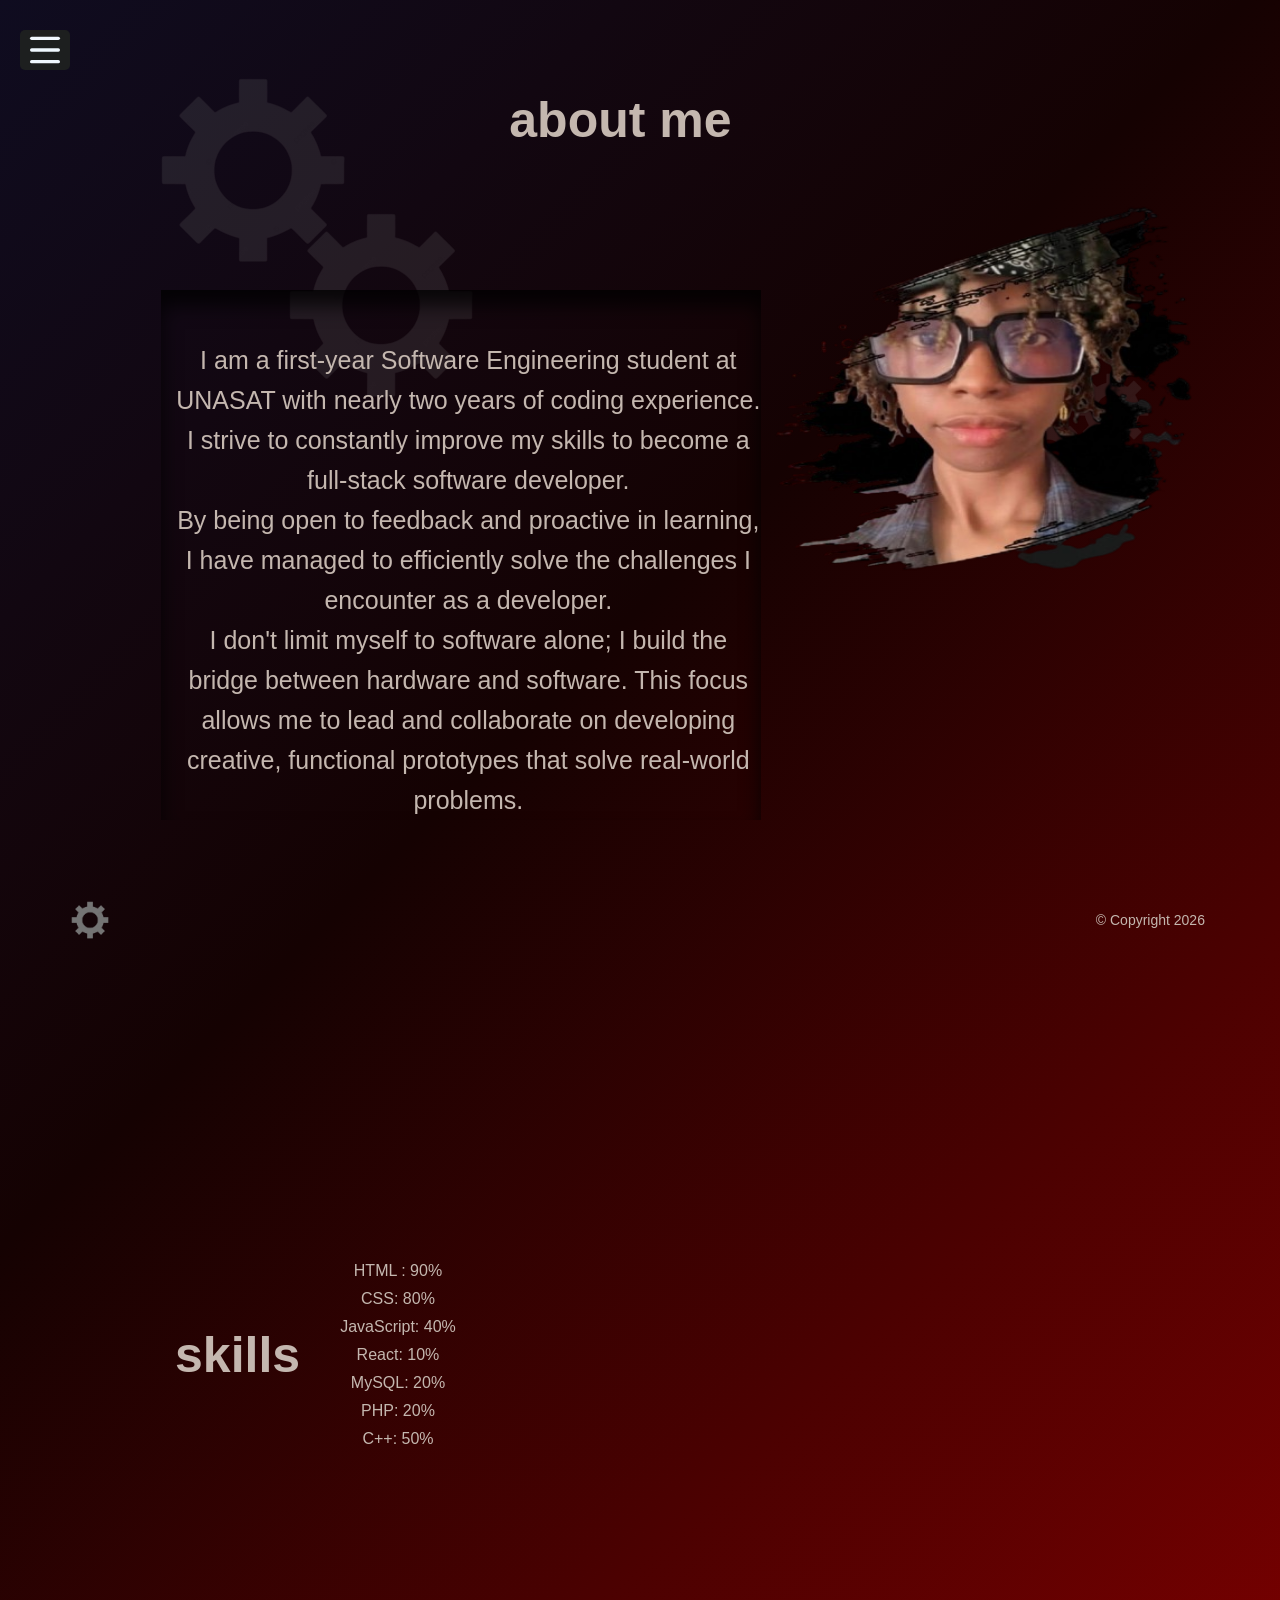
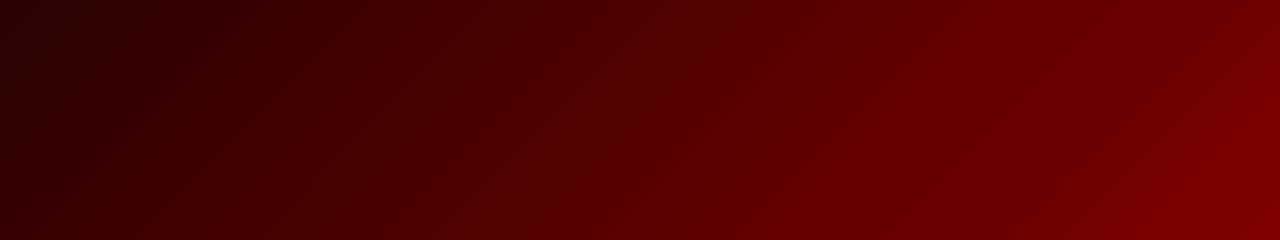
<file: index.html>
<!DOCTYPE html>
<html lang="en">
<head>
    <meta charset="UTF-8">
    <meta name="viewport" content="width=device-width, initial-scale=1.0">
    <title>Portfolio</title>
    <link rel="icon" type="image/jpeg" href="img/icon.jpeg">
    <link rel="stylesheet" href="css/main.css">
    <link rel="stylesheet" href="css/contact.css">
</head>
<body>

    <header> 
        <div class="container">
            <svg xmlns="http://www.w3.org/2000/svg" viewBox="0 0 24 24" class="lucide-menu-icon" id="info-toggle">
                <path d="M4 5h16" />
                <path d="M4 12h16" />
                <path d="M4 19h16" />
            </svg>

            <div id="info" hidden>
                <nav class="navbar">
                    <ul class="info-link">
                        <li><a href="#aboutme" class="navlinks">about me</a></li>
                        <li><a href="#skills" class="navlinks">skills</a></li>
                        <li><a href="work.html" class="navlinks">projects</a></li>
                        <li><a href="contact.html" class="navlinks">contact</a></li>
                    </ul>
                </nav>
            </div>
        </div>
    </header>
    
    <img src="img/gear.png" alt="gear decorative" class="logo1" />
    <img src="img/pic.png" alt="profile picture" class="logo" />

    <div class="gear-container">
        <img src="img/gear.png" alt="gear" class="gear gear2" />
        <img src="img/gear.png" alt="gear" class="gear gear3" />
        <img src="img/gear.png" alt="gear" class="gear6 gear4" />
        <img src="img/gear.png" alt="gear" class="gear6 gear5" />
    </div>

    <main>
        <section id="aboutme" class="hidden">
            <div class="circle">
                <h1>about me</h1>
            </div>
            <p class="intro">
                I am a first-year Software Engineering student at UNASAT with nearly two years of coding experience.<br>
                I strive to constantly improve my skills to become a full-stack software developer.<br>
                By being open to feedback and proactive in learning, I have managed to efficiently solve the challenges I encounter as a developer.<br>
                I don't limit myself to software alone; I build the bridge between hardware and software. This focus allows me to lead and collaborate on developing creative, functional prototypes that solve real-world problems.
            </p>
        </section>

        <section id="skills" class="hidden">
            <h1>skills</h1>
            <ul class="skills-list">
                <li>HTML : 90%</li>
                <li>CSS: 80%</li>
                <li>JavaScript: 40%</li>
                <li>React: 10%</li>
                <li>MySQL: 20%</li>
                <li>PHP: 20%</li>
                <li>C++: 50%</li>
            </ul>
            
            <img class="img1" src="img/screen.jpeg" alt="Coding workspace monitor screen" />
        </section>
    </main>

    <footer> 
        <p class="end">&copy; Copyright 2026</p>
    </footer>

    <script src="js/button.js"></script>
</body>
</html>
</file>
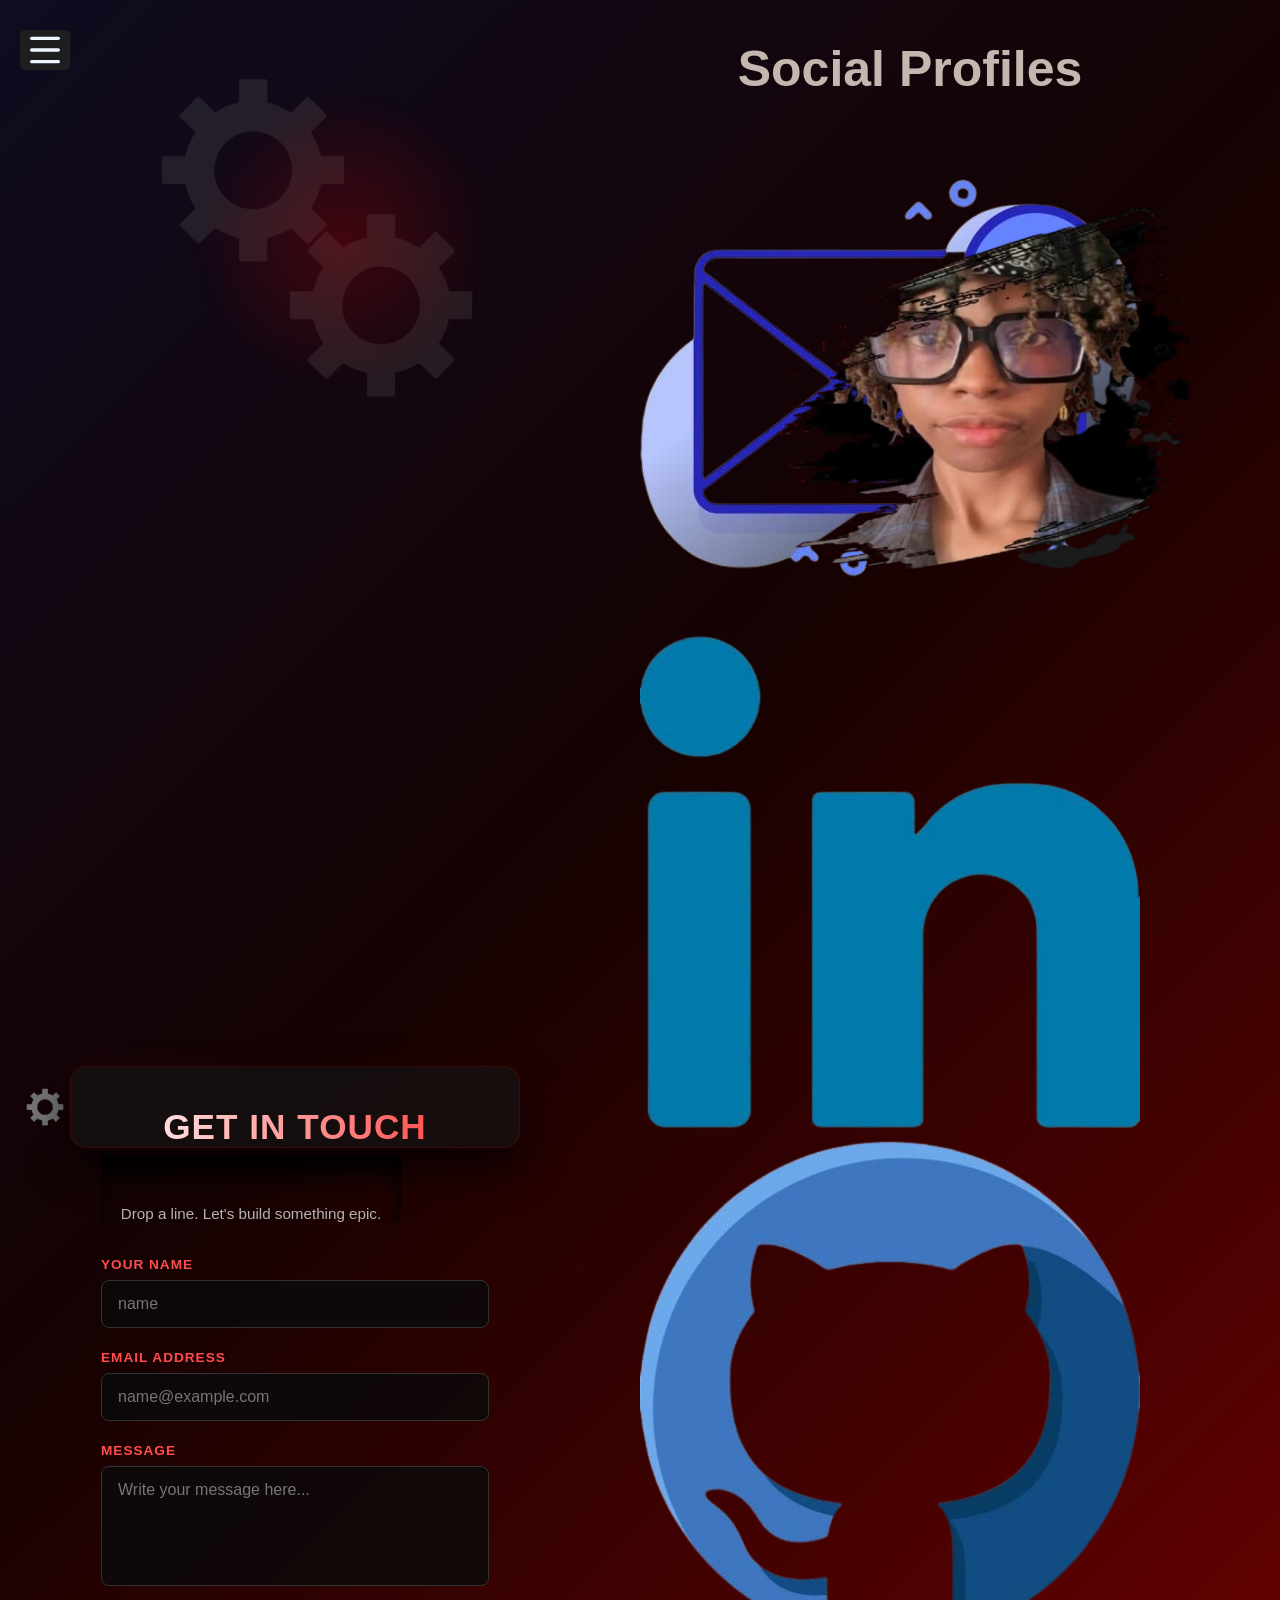
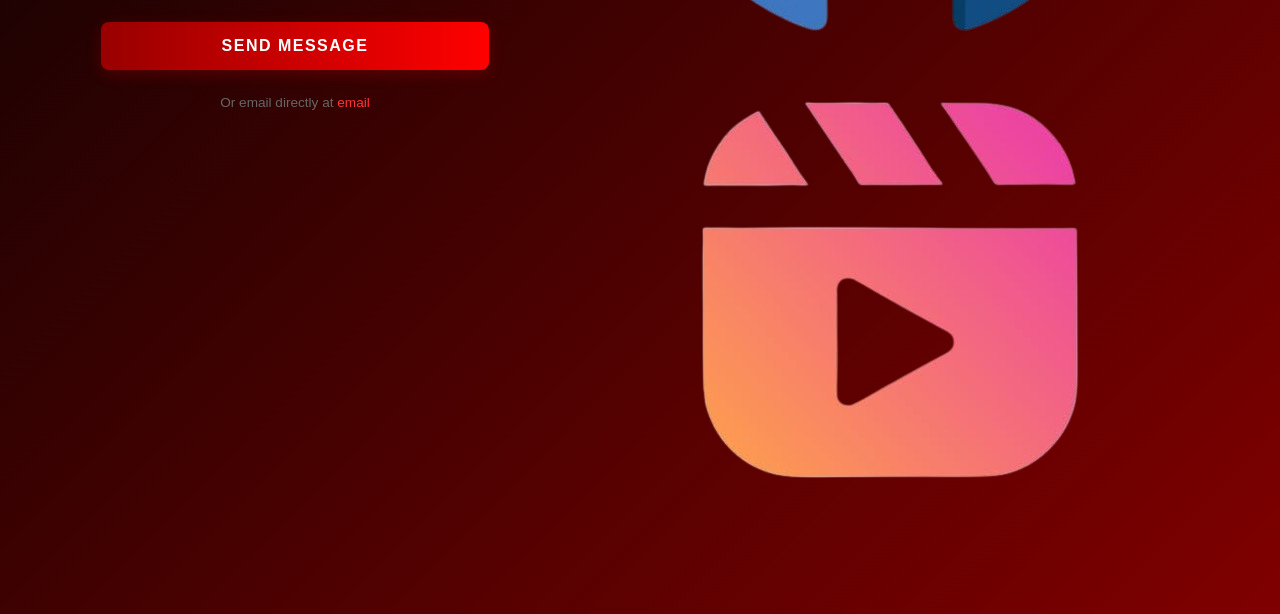
<file: contact.html>
<!DOCTYPE html>
<html lang="en">
<head>
    <meta charset="UTF-8">
    <meta name="viewport" content="width=device-width, initial-scale=1.0">
    <title>Contact & Portfolio</title>
    <link rel="stylesheet" href="css/main.css">
    <link rel="stylesheet" href="css/contact.css">
</head>
<body>

    <!-- Background layout images & decorative elements -->
    <img src="img/gear.png" alt="gear" class="logo1" />
    <img src="img/pic.png" alt="profile picture" class="logo" />

    <div class="gear-container">
        <img src="img/gear.png" alt="gear" class="gear gear2" />
        <img src="img/gear.png" alt="gear" class="gear gear3" />
        <img src="img/gear.png" alt="gear" class="gear6 gear4" />
        <img src="img/gear.png" alt="gear" class="gear6 gear5" />
    </div>

    <div class="glow-sphere"></div>

    <!-- Navigation Header -->
    <header>
        <div class="container">
            <!-- Menu Toggle SVG -->
            <svg xmlns="http://www.w3.org/2000/svg" viewBox="0 0 24 24" class="lucide-menu-icon" id="info-toggle">
                <path d="M4 5h16" />
                <path d="M4 12h16" />
                <path d="M4 19h16" />
            </svg>

            <div id="info" hidden>
                <nav class="navbar">
                    <ul class="info-link">
                        <li><a href="index.html" class="navlinks">about me</a></li>
                        <li><a href="skills" class="navlinks">skills</a></li>
                        <li><a href="work.html" class="navlinks">projects</a></li>
                        <li><a href="contact.html" class="navlinks">contact</a></li>
                    </ul>
                </nav>
            </div>
        </div>
    </header>

    <!-- Main Contact Form Card -->
    <main class="contact-container">
        <div class="contact-header">
            <h2>Get In Touch</h2>
            <p>Drop a line. Let's build something epic.</p>
        </div>

        <form action="#" method="POST">
            <div class="form-group">
                <label for="name">Your Name</label>
                <input type="text" id="name" name="name" class="form-control" placeholder="name" required>
            </div>

            <div class="form-group">
                <label for="email">Email Address</label>
                <input type="email" id="email" name="email" class="form-control" placeholder="name@example.com" required>
            </div>

            <div class="form-group">
                <label for="message">Message</label>
                <textarea id="message" name="message" class="form-control" placeholder="Write your message here..." required></textarea>
            </div>

            <button type="submit" class="submit-btn">Send Message</button>
        </form>

        <div class="form-footer">
            Or email directly at <a href="mailto:alexnox1546@gmail.com">email</a>
        </div>
    </main>

    <!-- Social Links Section -->
    <section id="contact" class="hidden">
        <div class="contact">
            <h1>Social Profiles</h1>
            <div class="social-icons-container">
                <a href="mailto:alexnox1546@gmail.com">
                    <img src="img/email.png" alt="Email" />
                </a>
                <a href="https://www.linkedin.com/in/dayen-adney-012057404/" target="_blank" rel="noopener">
                    <img src="img/linkedin.png" alt="LinkedIn" />
                </a>
                <a href="https://github.com/cloudcode02" target="_blank" rel="noopener">
                    <img src="img/github.png" alt="GitHub" />
                </a>
                <a href="https://www.instagram.com/mycloud196?igsh=cTN3bGR5aG90bHNh" target="_blank" rel="noopener">
                    <img src="img/insta.png" alt="Instagram" />
                </a>
            </div>
        </div>
    </section>

    <!-- JavaScript Scripts -->
    <script src="js/button.js"></script>
</body>
</html>
</file>
<file: css/main.css>
html{
    scroll-behavior: smooth;
}


body{
    height: 100%;
    margin: 0;
    overflow-x: hidden;
    background-image: linear-gradient(to right, #D12828, #181A19, #1D1F1F);
background-repeat: no-repeat;
background-attachment: fixed;
background-size: cover;
color: #c4b7af;

}
li{

    list-style-type: none;

    display: inline;

    justify-content: space-around;



   



}
.skills-list {
    display: flex;
    flex-direction: column;
    gap: 10px;
    height: auto !important;
    overflow: visible !important;
    list-style: none;
}
.intro {
    display: flex;
    justify-content: space-between;
    align-items: center;
    
    /* Box Dimensions & Sizing */
    width: 100%;
    max-width: 600px;
    height: auto; /* Changed from 650px to auto so text never clips or runs out of room */
    box-sizing: border-box;
    
    /* Spacing */
    padding-top: 50px;
    padding-left: 15px;
    margin-right: 30%;
    
    /* Typography */
    font-size: 25px;
    line-height: 1.6;
    word-wrap: break-word;
    
    /* Layout & Behavior */
    overflow: visible !important; /* Forces the box to grow with your content */
    
    /* Aesthetics */
    box-shadow: inset 0 15px 20px rgba(0, 0, 0, 0.8);
}

.logo1{

    float: right;

    position: sticky;

    top: 10px;

    height: 50px;

    width: 50px;

    right: 0%;

    border-radius: 50px;



}

.logo {

  position: absolute; /* Changed from relative to absolute */

  right: 20px;        /* Spacing from the right edge of the screen */

  top: 150px;         /* Keeps your vertical alignment */

  height: 450px;

  width: 560px;

  border-radius: 50px;

  z-index: 1;        

 



}

.gear-container{

    position: fixed;

   

    width: 100%;

    height: 100%;

    z-index: -99;

    pointer-events: none;



}

.gear{

    width: 100px;

    height: 100px;

    position: fixed;

    animation: rotate 5s linear infinite; /*makes it spin infinity*/

    opacity: 0.2; /*makes it look like a background*/

    animation: rotate 5s linear infinite;

}

@keyframes rotate {

    from {

        transform: rotate(0deg);



    }

    to {

        transform: rotate(360deg);

    }

}

/*ive rotated all my gears at once incide the gear so i dont have to write it seperately */





.gear2{

    top: 45%;

    left: 78%;



}



.gear3{

    top: 40%;

    left: 83%;

    animation: rotate 5s linear infinite;

}



.gear6{

    width: 250px;

    height: 250px;

    position: fixed; /*ive fixed the position so it doesnt move when i make changes*/

    animation: rotate 5s linear infinite; /*makes it spin infinity*/

    opacity: 0.2; /*makes it look like a background*/

    animation: rotate 5s linear infinite;

}

@keyframes rotate {

    from {

        transform: rotate(0deg);



    }

    to {

        transform: rotate(360deg);

    }

}

/*ive rotated all my gears at once incide the gear2 so i dont have to write it seperately */

/*ive wanted to change the size of these so i wrote them seperately */



.gear4{

    top: 5%;

    left: 10%;



}



.gear5{

    top: 20%;

    left: 20%;

   

}

.container{

    width: 100%;

    display: block;

}

#info-toggle{

    position: fixed;

    top: 30px;

    left: 20px;

    height: 40px;

    width: 50px;

    background-color: #1D1F1F;

    color: aliceblue;

    border: none;

    border-radius: 5px;

    cursor: pointer;

    z-index: 1000;

}



.navbar{

    position: fixed;/*is fixed so it prevents your home section to be pushed down */

    top: 30px;

    left: 80px;

    display: flex;

    width: 46rem; /*if you dont want it to be side by side you remove this one */

    height: 2em;

    margin: 20px auto;

    border-radius: 20px;

    background-color: rgb(38, 40, 42, 0.5);

    backdrop-filter: blur(10px);

    justify-content: space-between;

    padding: 10px 30px;

box-shadow: 0 10px 20px rgba(49, 45, 45, 0.5);

z-index: 999;

 animation: anime 1s ease forwards;

}

@keyframes anime {

    0% {

        opacity: 0;

        transform: translateY(-20px);

    }

    100%{

        opacity: 1;

        transform: translateY(0);

    }

}

.navlinks{

   

    position: relative; /*  REQUIRED */

    display: inline-block; /*  ensures proper sizing */

margin-top: -15px;

    font-size: 35px;

    border-radius: 5px;

    text-decoration: none;

    padding: 0px 25px;

     background: linear-gradient(90deg, #563d2d, #c2afa5, #836753);

     -webkit-background-clip: text;/*Only show the background inside the text shape, normally background covers the whole element so this tells the background to only cut to the

     letters */ /*this also covers the colors so it wont work anymore even in hover */

    background-clip: text;

    -webkit-text-fill-color: transparent;

    /*It makes the actual text invisible, so the background shows through.*/



}

.navlinks::before { /*added this because i want to put a hover but because the webkit was blocking the colors i had to make it like this to still make a hover

    without having the front letters blocked */

    content: "";

    position: absolute;

    inset: 0;

    background: #1D1F1F;

    border-radius: 20px;

    opacity: 0; /*this makes it fully transparant*//*The hover background starts hidden*/

    z-index: -1; /*makes it react like a background, so lower index means goes behind and a higher index number means its going closer to the user */

    transition: opacity 0.3s ease;

    /*This creates a hidden background layer behind the text*/

}



.navlinks:hover::before {

    opacity: 1; /*fully visible*/

}

.links{

    color: #836753;

}



section{

    width: auto;

    min-height: 100vh;

    position: relative;

    display: flex;

    flex-wrap: wrap;

    justify-content: center;

    align-items: center;

    gap: 40px;

    text-align: center;

    padding: 20px 20px 50px;

    box-sizing: border-box;

    overflow-x: hidden;

}



h1{

    color: #c4b7af;

    font-size: 50px;

    display: inline-block;

    margin-left: 40px;

}





 .skills{

    height: 450px;

    width: 450px;

    justify-content: space-between;

    align-items: center;

    padding: top 50px;

    margin-right: 30%;

    font-size: 25px;

padding-left: 20px;

    overflow: auto;

    display: flex;

    word-wrap:normal;

    box-sizing: border-box;

    box-shadow: inset 0 15px 20px rgba( 0, 0, 0, 15)

}

p{

    width: 300px;

    max-width: 400px;

    padding-top:50px;

    font-size: clamp( 2rem, 1.5em, 3em);





    box-shadow: inset 0 15px 20px rgba( 0, 0, 0, 15)

}

footer{

    text-align: center;

    padding: 10px;

}



.end{

    font-size: 14px;

    width: auto;

    height: auto;

    padding: 0;

    margin: 0;

    box-shadow: none;

}

.contact{

    display: flex;

    flex-direction: column;

    align-items: center;

   

    row-gap: 30px; /*puts a gap between the rows */

}



.fadeIn{

 background-color: #c4b7af;



}

.img1{

    display: flex;

   

    justify-content: center;

    max-width: 350px;

    max-height: 550px;

    border-radius: 20px 20px 20px 20px;

    z-index: 1;

    margin-top: -585px;

    padding-left: 570px;

   

}



video{

    height: 350px;

    width: 430px;

    border-radius: 50px;

   padding:15px;

margin-right: 250px;

text-align: center;

align-items: center;

}

table{

    width: 80%;

    border-collapse: collapse;

    margin: auto;

}



th, td{

    border: 2px solid gray;

    padding: 15px;

}



thead tr{

    background-color: #563d2d;

}
.contact-container{
    width: 20px;
     height: 20px;
}
.lucide-menu-icon {
    width: 24px;
    height: 24px;
    fill: none;
    stroke: currentColor; /* Inherits the text color of its parent element */
    stroke-width: 2px;
    stroke-linecap: round;
    stroke-linejoin: round;
}
@media screen and (max-width: 768px) {
    
    /* --- Layout & Typography --- */
    body {
        overflow-x: hidden; /* Prevents accidental horizontal scrolling */
    }

    h1 {
        font-size: 32px;
        margin-left: 0;
        text-align: center;
        width: 100%;
    }

    p {
        width: 100%;
        max-width: 100%;
        font-size: 1.2rem; /* Adjusted because clamp() can scale aggressively on small screens */
        padding-top: 20px;
    }

    /* --- Navigation Bar --- */
    /* Shrinks the bar and changes positioning to fit a narrow screen */
    .navbar {
        width: calc(100% - 40px); /* Stretches across the screen with padding */
        height: auto;
        left: 10px;
        right: 10px;
        top: 70px; /* Pushed down so it doesn't overlap the info-toggle button */
        flex-direction: row; 
        flex-wrap: wrap; /* Allows links to wrap if they run out of space */
        justify-content: center;
        gap: 10px;
        padding: 10px;
        margin: 0 auto;
    }

    #info-toggle {
        top: 15px;
        left: 15px;
    }

    .navlinks {
        font-size: 20px; /* Shrunk down from 35px so they fit on one line */
        padding: 5px 10px;
        margin-top: 0;
    }

    /* --- Logos & Images --- */
    /* Large desktop absolute/sticky elements forced back into the normal document flow */
    .logo1 {
        position: relative;
        float: none;
        margin: 10px auto;
        display: block;
        top: 0;
        right: 0;
    }

    .logo {
        position: relative; /* Un-sticking from absolute so it doesn't overlap text */
        top: 0;
        right: 0;
        width: 90%; /* Scale smoothly to the phone width */
        height: auto; /* Keeps aspect ratio intact */
        margin: 20px auto;
        display: block;
    }

    .img1 {
        position: relative;
        margin-top: 20px; /* Removed massive -585px desktop shift */
        padding-left: 0; /* Removed 570px desktop push */
        width: 90%;
        max-width: 100%;
        height: auto;
        margin-left: auto;
        margin-right: auto;
    }

    /* --- Content Sections --- */
    /* Containers set to auto/percentage widths so they don't overflow the screen */
    .intro, .skills {
        width: 100%;
        height: auto; /* Let the content dictate the height instead of hardcoding 650px */
        max-height: 400px; /* Keeps your scrollable feature working safely */
        margin-right: 0; /* Removes the 30% desktop margin pushing it off-screen */
        padding: 20px;
        flex-direction: column;
    }

    video {
        width: 100%;
        height: auto;
        margin-right: 0; /* Removes desktop alignment shift */
        padding: 0;
    }

    table {
        width: 100%;
    }

    th, td {
        padding: 8px; /* Smaller padding for tighter screens */
        font-size: 14px;
    }

    /* --- Background Gears --- */
    /* Repositioned gears slightly closer so they stay visible on narrow screens */
    .gear2 {
        top: 50%;
        left: 65%;
    }

    .gear3 {
        top: 45%;
        left: 70%;
    }
}
.contact-container{
    width: 20px;
     height: 20px;
}
.lucide-menu-icon {
    width: 24px;
    height: 24px;
    fill: none;
    stroke: currentColor; /* Inherits the text color of its parent element */
    stroke-width: 2px;
    stroke-linecap: round;
    stroke-linejoin: round;
}
@media screen and (min-width: 769px) and (max-width: 1024px) {
    
    /* --- Layout & Typography --- */
    h1 {
        font-size: 42px;
        margin-left: 20px;
        text-align: center;
    }

    p {
        width: 85%;
        max-width: 500px;
        font-size: 1.5rem;
        margin: 0 auto;
    }

    /* --- Navigation Bar --- */
    /* Shrinks the 46rem desktop width down so it safely fits tablet screens */
    .navbar {
        width: 85%; 
        left: 5%;
        right: 5%;
        top: 20px;
        padding: 10px 20px;
    }

    .navlinks {
        font-size: 26px; /* Slightly smaller than desktop's 35px */
        padding: 0 15px;
    }

    /* --- Logos & Images --- */
    /* Scales down the large absolute elements so they don't overlap your text */
    .logo {
        position: absolute;
        right: 20px;
        top: 120px;
        height: 300px; /* Scaled down from 450px */
        width: 380px;  /* Scaled down from 560px */
    }

    .img1 {
        display: block;
        max-width: 300px;
        height: auto;
        margin: 40px auto 0; /* Removes the chaotic desktop -585px margin */
        padding-left: 0;     /* Removes the desktop 570px push */
    }

    /* --- Content Sections --- */
    .intro, .skills {
        width: 45%; /* Allows content to sit nicely if using a split-screen feel */
        min-width: 340px;
        height: 500px;
        margin-right: 0; /* Removes the 30% desktop margin that breaks tablet layouts */
        font-size: 22px;
    }

    video {
        height: 280px;
        width: 350px;
        margin-right: 0; /* Centers the video instead of throwing it to the left */
        display: block;
        margin: 0 auto;
    }

    table {
        width: 90%;
    }
}
.contact-container{
    width: 20px;
     height: 20px;
}
.lucide-menu-icon {
    width: 24px;
    height: 24px;
    fill: none;
    stroke: currentColor; /* Inherits the text color of its parent element */
    stroke-width: 2px;
    stroke-linecap: round;
    stroke-linejoin: round;
}
</file>
<file: css/contact.css>
/* Reset & Base Styles */
        * {
            margin: 0;
            padding: 0;
            box-sizing: border-box;
            font-family: 'Segoe UI', Tahoma, Geneva, Verdana, sans-serif;
        }

        body {
            min-height: 100vh;
            display: flex;
            justify-content: center;
            align-items: center;
            /* Cool Linear Black & Red Gradient background */
            background: linear-gradient(135deg, #0f0c20 0%, #150202 40%, #800000 100%);
            padding: 20px;
            overflow-x: hidden;
        }

        /* Ambient Glow Background Objects */
        .glow-sphere {
            position: absolute;
            width: 300px;
            height: 300px;
            background: radial-gradient(circle, rgba(255, 0, 0, 0.2) 0%, transparent 70%);
            top: 10%;
            left: 15%;
            z-index: 1;
            pointer-events: none;
        }

        /* Container Card */
        .contact-container {
            position: relative;
            z-index: 2;
            width: 100%;
            max-width: 450px;
            background: rgba(20, 20, 20, 0.65);
            backdrop-filter: blur(12px);
            -webkit-backdrop-filter: blur(12px);
            border: 1px solid rgba(255, 0, 0, 0.15);
            padding: 40px 30px;
            border-radius: 16px;
            box-shadow: 0 20px 40px rgba(0, 0, 0, 0.7), 
                        0 0 30px rgba(255, 0, 0, 0.05);
        }

        /* Header Styling */
        .contact-header {
            text-align: center;
            margin-bottom: 35px;
        }

        .contact-header h2 {
            color: #ffffff;
            font-size: 2.2rem;
            font-weight: 700;
            letter-spacing: 1px;
            margin-bottom: 8px;
            text-transform: uppercase;
            background: linear-gradient(to right, #ffffff, #ff3333);
            -webkit-background-clip: text;
            -webkit-text-fill-color: transparent;
        }

        .contact-header p {
            color: #b3b3b3;
            font-size: 0.95rem;
        }

        /* Form Controls */
        .form-group {
            margin-bottom: 22px;
            position: relative;
        }

        .form-group label {
            display: block;
            color: #ff4d4d;
            font-size: 0.85rem;
            font-weight: 600;
            text-transform: uppercase;
            letter-spacing: 1px;
            margin-bottom: 8px;
            transition: color 0.3s ease;
        }

        .form-control {
            width: 100%;
            background: rgba(10, 10, 10, 0.8);
            border: 1px solid #333;
            border-radius: 8px;
            padding: 14px 16px;
            color: #ffffff;
            font-size: 1rem;
            transition: all 0.3s ease;
            outline: none;
        }

        .form-control:focus {
            border-color: #ff0000;
            box-shadow: 0 0 12px rgba(255, 0, 0, 0.3);
            background: rgba(15, 5, 5, 0.9);
        }

        /* Handle textarea specifically */
        textarea.form-control {
            resize: none;
            min-height: 120px;
        }

        /* Interactive Submit Button */
        .submit-btn {
            width: 100%;
            background: linear-gradient(90deg, #990000 0%, #ff0000 100%);
            border: none;
            border-radius: 8px;
            padding: 15px;
            color: #ffffff;
            font-size: 1rem;
            font-weight: 700;
            text-transform: uppercase;
            letter-spacing: 1.5px;
            cursor: pointer;
            transition: all 0.3s ease;
            box-shadow: 0 4px 15px rgba(255, 0, 0, 0.2);
            margin-top: 10px;
        }

        .submit-btn:hover {
            background: linear-gradient(90deg, #ff0000 0%, #990000 100%);
            box-shadow: 0 6px 20px rgba(255, 0, 0, 0.4);
            transform: translateY(-2px);
        }

        .submit-btn:active {
            transform: translateY(1px);
        }

        /* Footer/Links inside card */
        .form-footer {
            text-align: center;
            margin-top: 25px;
            font-size: 0.85rem;
            color: #666;
        }

        .form-footer a {
            color: #ff3333;
            text-decoration: none;
            transition: color 0.2s;
        }

        .form-footer a:hover {
            color: #ffffff;
            text-decoration: underline;
        }
</file>
